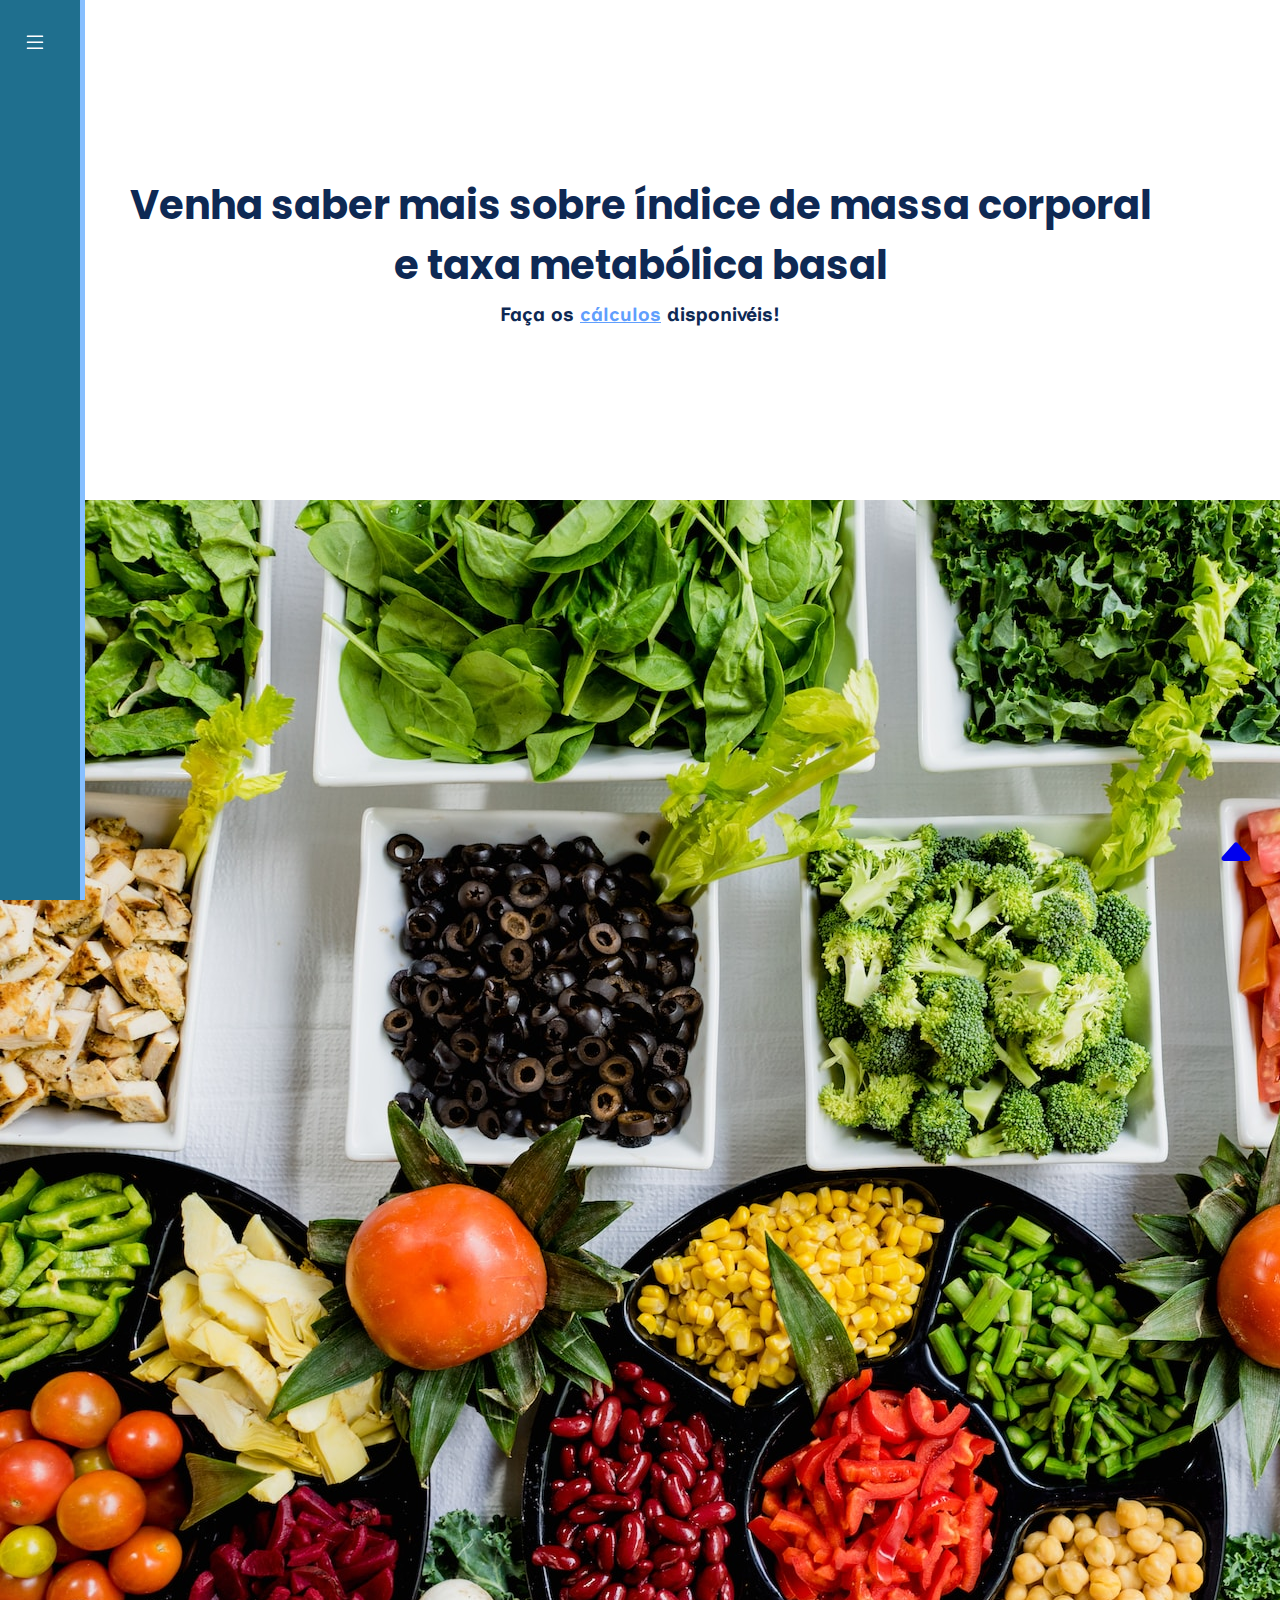
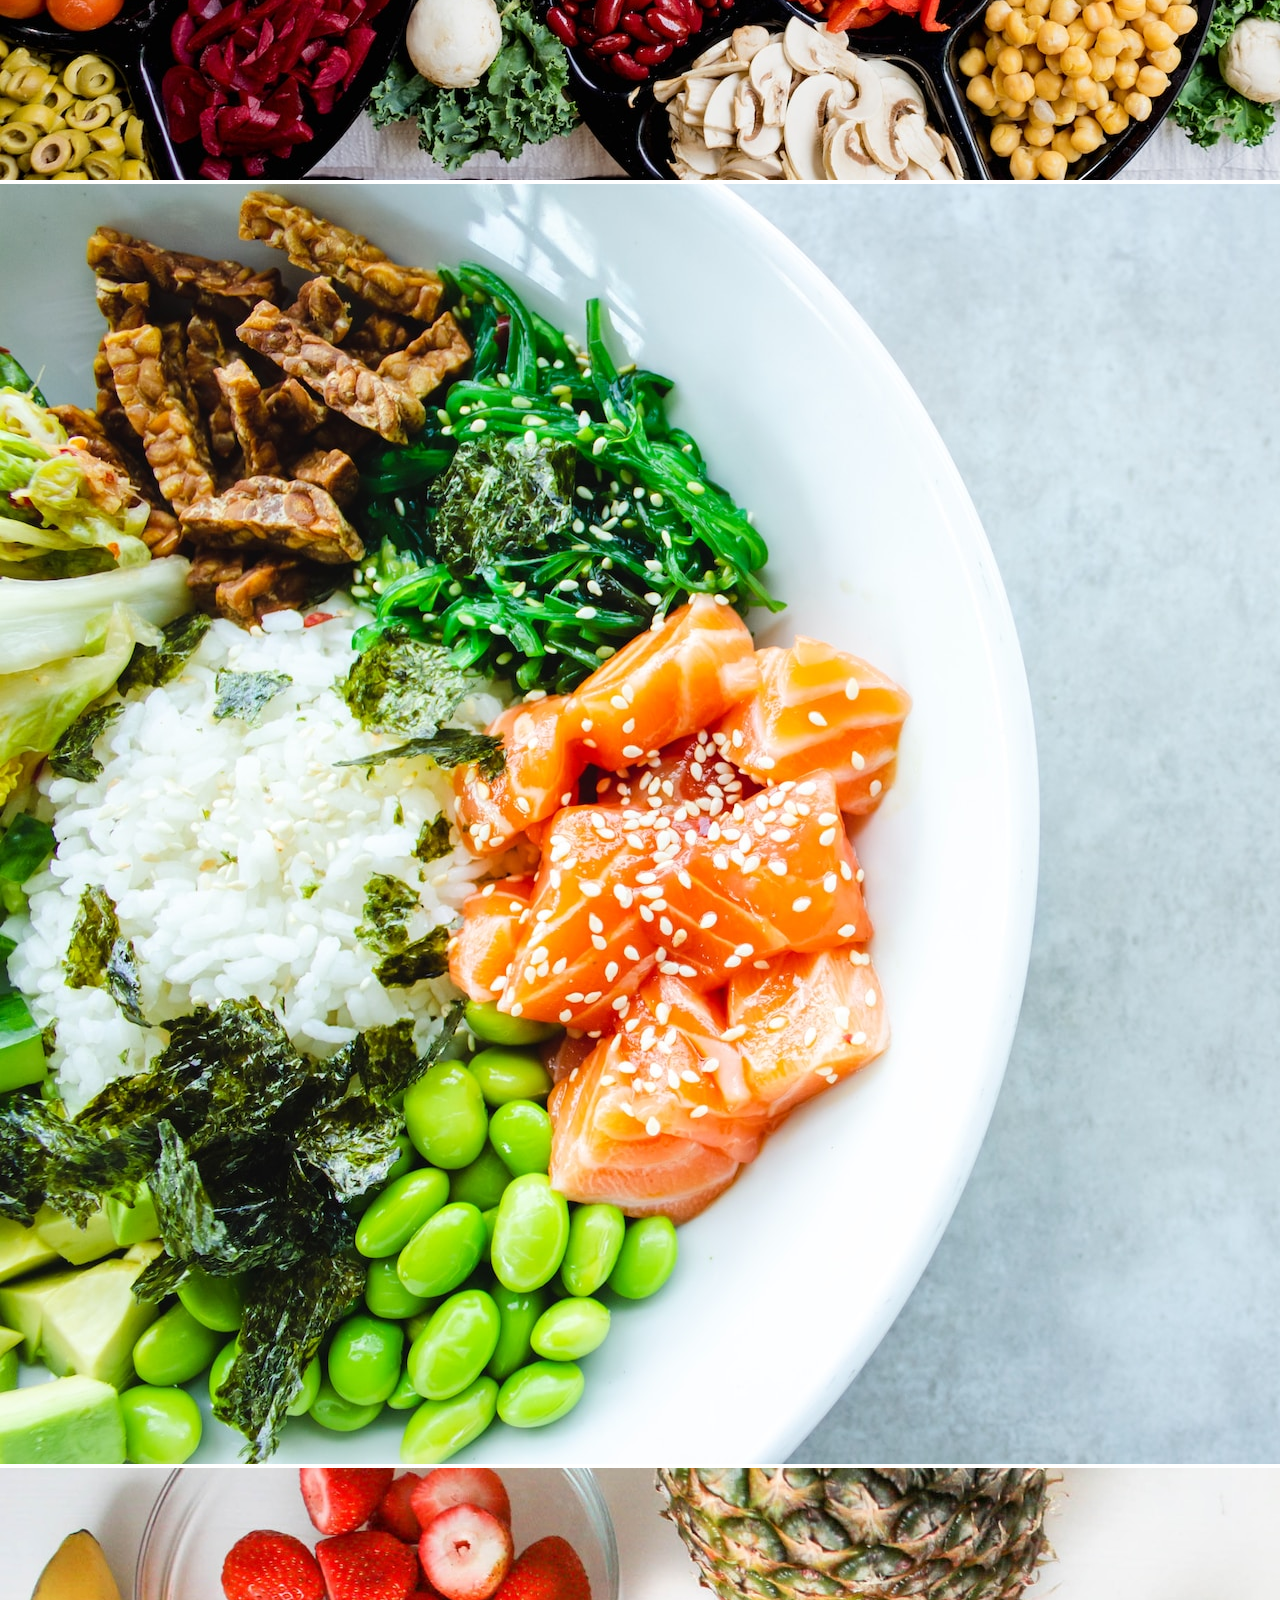
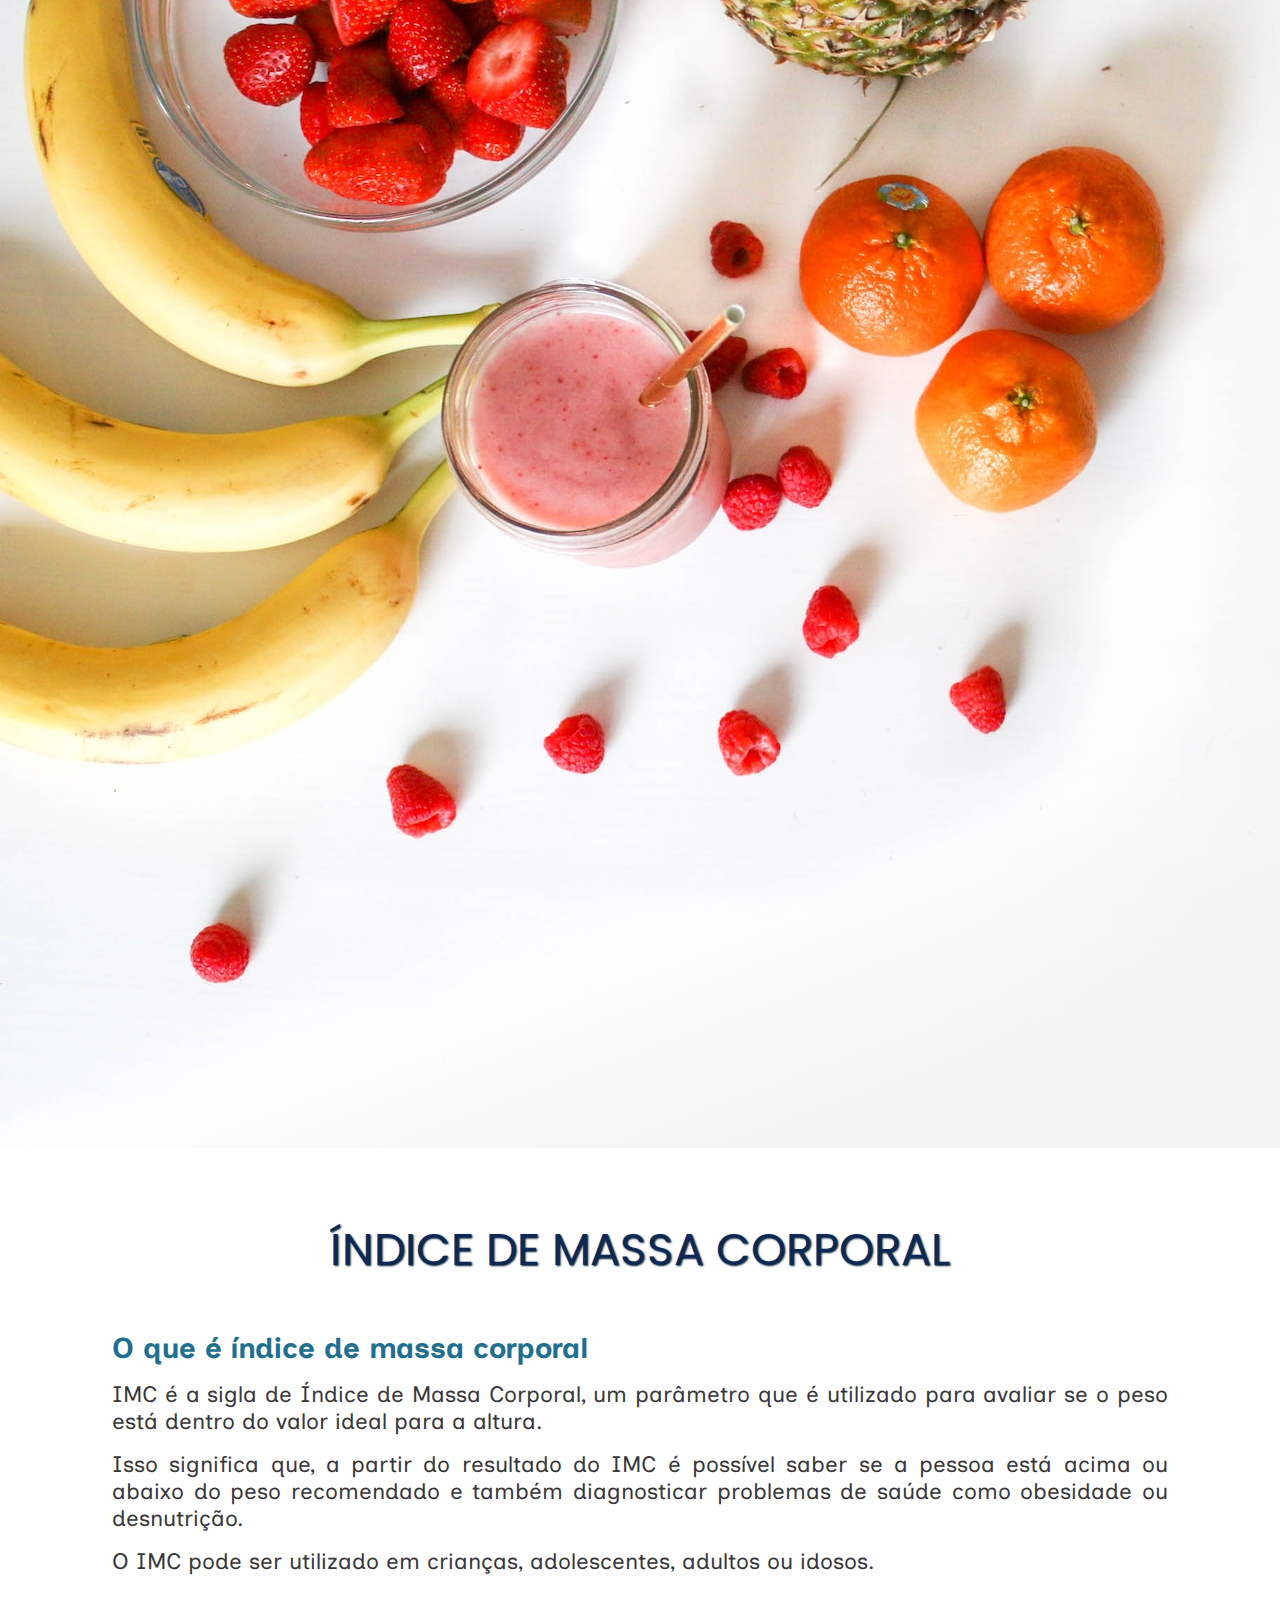
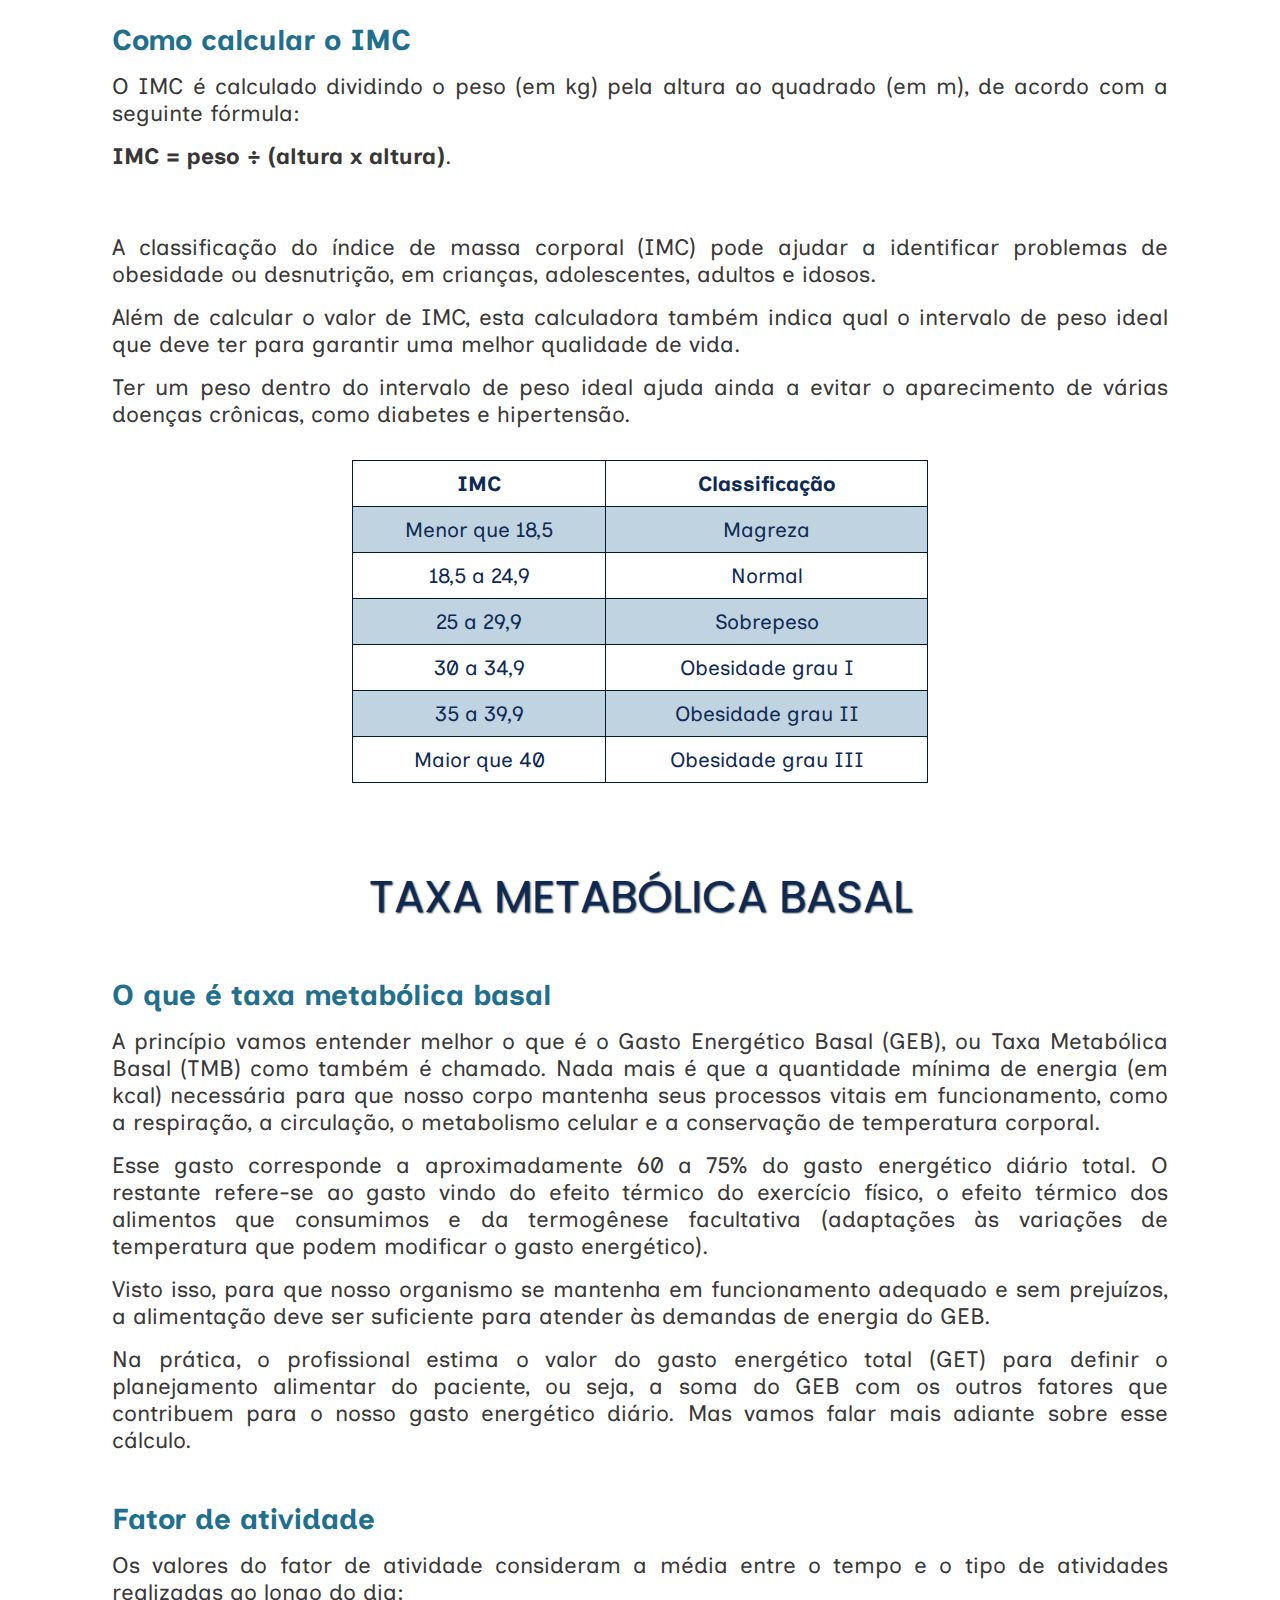
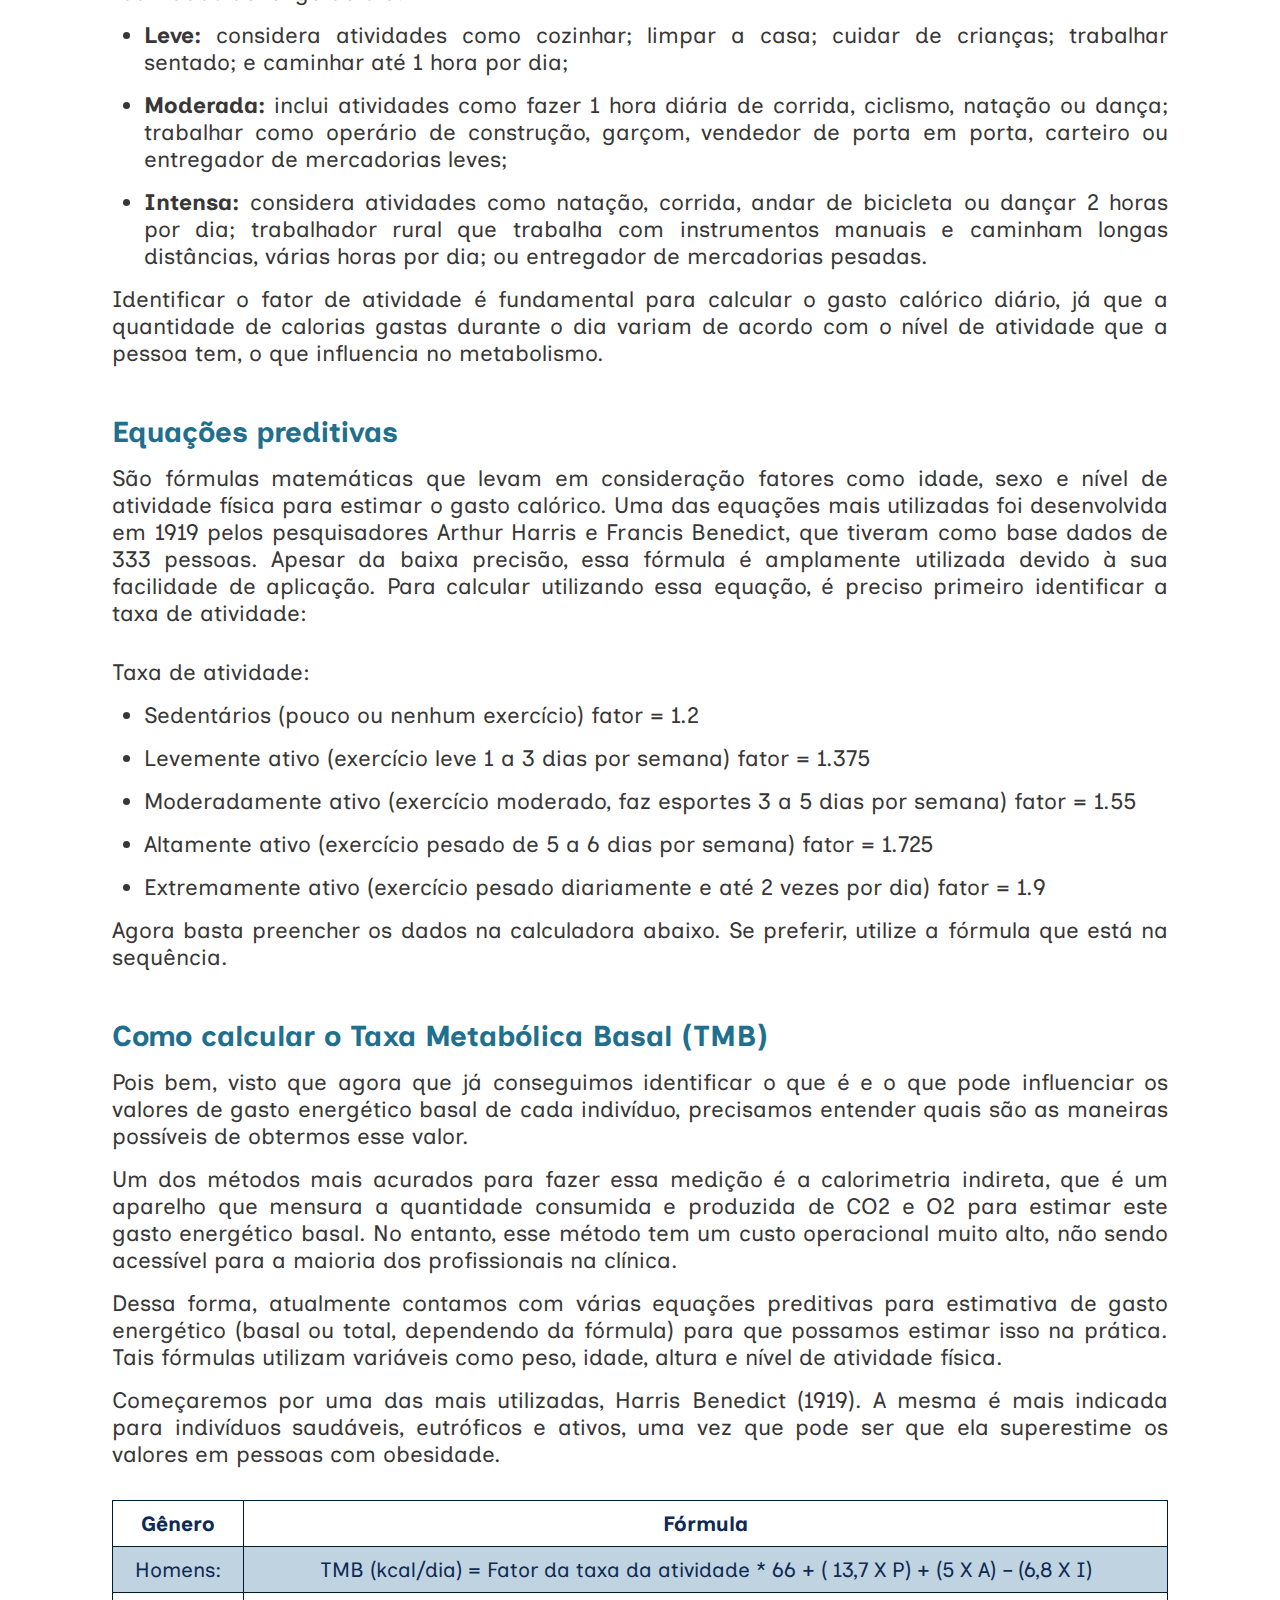
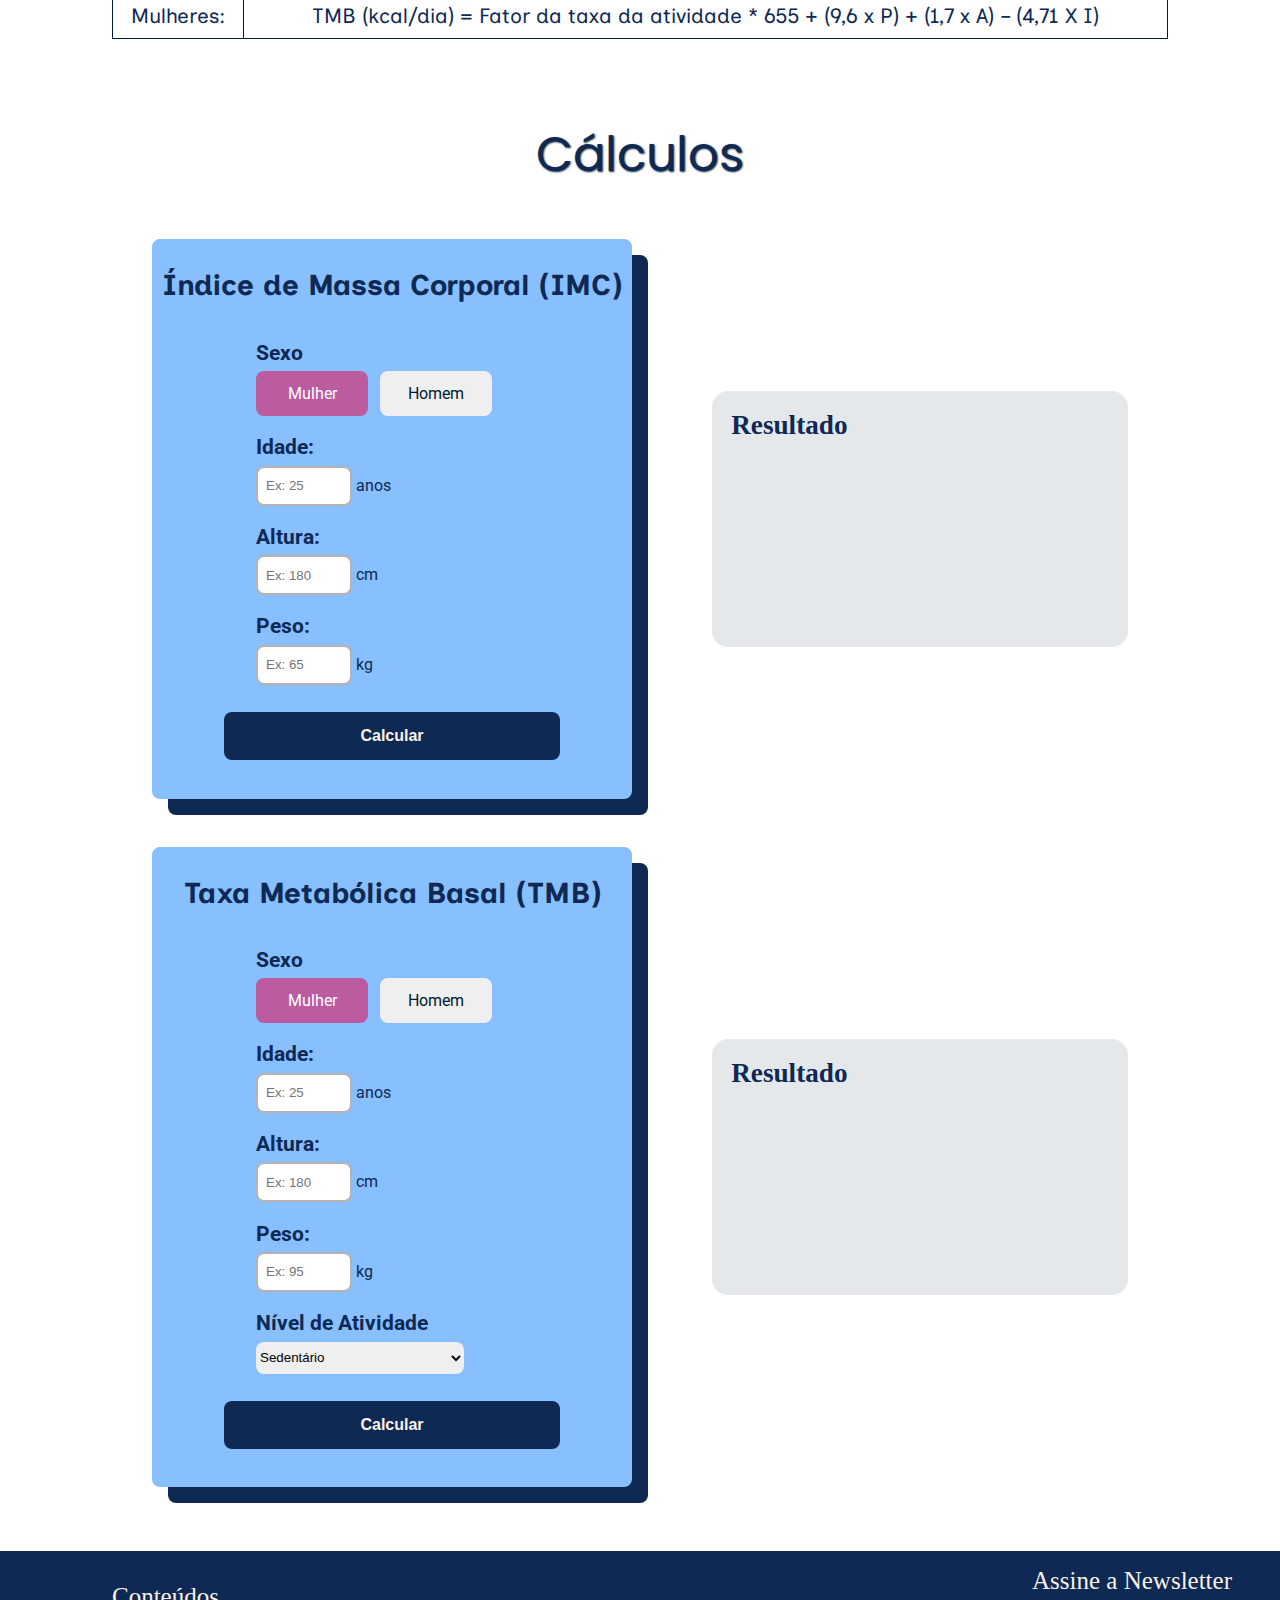
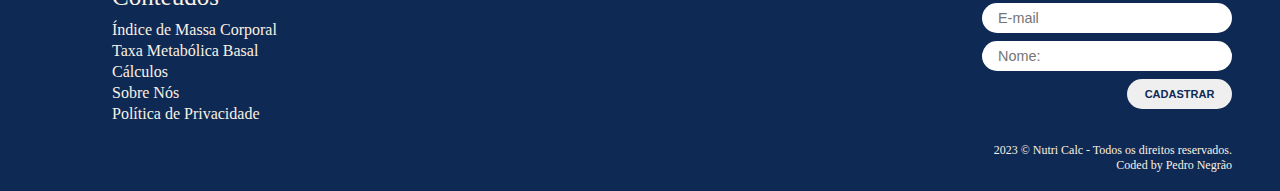
<file: index.html>
<!DOCTYPE html>
<html lang="pt-BR">
  <head>
    <meta charset="UTF-8" />
    <meta name="viewport" content="width=device-width, initial-scale=1.0" />
    <title>Nutri Calc</title>

    <!-- bootstrap -->
    <link
      rel="stylesheet"
      href="https://cdn.jsdelivr.net/npm/bootstrap-icons@1.11.1/font/bootstrap-icons.css"
    />

    <!-- css -->
    <link rel="stylesheet" href="./src/styles/headerEfooter.css" />
    <link rel="stylesheet" href="./src/styles/style.css" />
    <link rel="stylesheet" href="./src/styles/responsive.css" />

    <!--CSS bootstrap -->
    <link
      href="https://cdn.jsdelivr.net/npm/bootstrap@5.3.0/dist/css/bootstrap.min.css"
      rel="stylesheet"
      integrity="sha384-9ndCyUaIbzAi2FUVXJi0CjmCapSmO7SnpJef0486qhLnuZ2cdeRhO02iuK6FUUVM"
      crossorigin="anonymous"
    />

    <!-- javascript -->
    <script src="./src/js/index.js" defer></script>

    <link
      rel="icon"
      type="image/png"
      sizes="32x32"
      href="./src/img/icons/folhas32.png"
    />
  </head>
  <body>
    <header id="topo">
      <nav class="menu-lateral">
        <div class="btn-expandir">
          <i id="btn-expansao" class="bi bi-list"></i>
        </div>

        <div>
          <div class="item-menu selecionado">
            <a href="index.html">
              <span class="icon"><i class="bi bi-house"></i></span>
              <span class="txt-link">Home</span>
            </a>
          </div>

          <div class="item-menu">
            <a href="#link-imc">
              <span class="icon"><i class="bi bi-book"></i></span>
              <span class="txt-link">IMC</span>
            </a>
          </div>

          <div class="item-menu">
            <a href="#link-basal">
              <span class="icon"><i class="bi bi-book"></i></span>
              <span class="txt-link">TMB</span>
            </a>
          </div>

          <div class="item-menu" id="drop">
            <div>
              <span class="icon"><i class="bi bi-calculator"></i></span>
              <span class="txt-link"> Cálculos</span>
            </div>

            <div class="lista">
              <span><a class="txt-drop" href="#calc-imc">Cálculo IMC</a></span>
              <span
                ><a class="txt-drop" href="#calc-basal">Cálculo Basal</a></span
              >
            </div>
          </div>

          <div class="item-menu">
            <a href="src/html/sobre.html">
              <span class="icon"><i class="bi bi-window"></i></span>
              <span class="txt-link">Sobre</span>
            </a>
          </div>
        </div>

        <div class="div-redes-sociais">
          <a href="https://pt-br.facebook.com/" target="_blank">
            <span class="icon-redes"><i class="bi bi-facebook"></i></span>
          </a>

          <a href="https://www.instagram.com/" target="_blank">
            <span class="icon-redes"><i class="bi bi-instagram"></i></span>
          </a>

          <a href="https://twitter.com/" target="_blank">
            <span class="icon-redes"><i class="bi bi-twitter-x"></i></span>
          </a>
        </div>
      </nav>

      <div class="overlay-menu"></div>
    </header>

    <main class="main">
      <div class="content-main">
        <div class="content-main-top">
          <h1>
            Venha saber mais sobre índice de massa corporal e taxa metabólica
            basal
          </h1>
          <p>
            Faça os
            <a class="link-calculo" href="#link-calc">cálculos</a> disponivéis!
          </p>
        </div>

        <!-- CARROSSEL -->
        <div class="content-main-bottom">
          <div
            id="carouselExampleInterval"
            class="carousel slide"
            data-bs-ride="carousel"
          >
            <div class="carousel-inner">
              <div class="carousel-item active" data-bs-interval="3000">
                <img
                  src="src/img/img1920x1280.jpg"
                  class="d-block w-100"
                  alt="..."
                />
              </div>

              <div class="carousel-item" data-bs-interval="3000">
                <img
                  src="src/img/img1920x1280(2).jpg"
                  class="d-block w-100"
                  alt="..."
                />
              </div>

              <div class="carousel-item" data-bs-interval="3000">
                <img
                  src="src/img/img1920x1280(3).jpg"
                  class="d-block w-100"
                  alt="..."
                />
              </div>
            </div>

            <!-- <button
              class="carousel-control-prev"
              type="button"
              data-bs-target="#carouselExampleInterval"
              data-bs-slide="prev"
            >
              <span
                class="carousel-control-prev-icon"
                aria-hidden="true"
              ></span>
              <span class="visually-hidden">Previous</span>
            </button>

            <button
              class="carousel-control-next"
              type="button"
              data-bs-target="#carouselExampleInterval"
              data-bs-slide="next"
            >
              <span
                class="carousel-control-next-icon"
                aria-hidden="true"
              ></span>
              <span class="visually-hidden">Next</span>
            </button> -->
          </div>
        </div>

        <!-- <div class="img-main">
          <img src="./src/img/img1920x1280.jpg" alt="img-dieta" />
        </div> -->
      </div>
    </main>

    <section class="section point">
      <div class="section-content-top">
        <div id="link-imc" class="content-item">
          <h1>ÍNDICE DE MASSA CORPORAL</h1>

          <div class="content-text-imc">
            <h2>O que é índice de massa corporal</h2>
            <p class="m-0 p-0">
              IMC é a sigla de Índice de Massa Corporal, um parâmetro que é
              utilizado para avaliar se o peso está dentro do valor ideal para a
              altura.
            </p>
            <p class="m-0 p-0">
              Isso significa que, a partir do resultado do IMC é possível saber
              se a pessoa está acima ou abaixo do peso recomendado e também
              diagnosticar problemas de saúde como obesidade ou desnutrição.
            </p>
            <p class="m-0 p-0">
              O IMC pode ser utilizado em crianças, adolescentes, adultos ou
              idosos.
            </p>
          </div>

          <div class="content-text-imc">
            <h2>Como calcular o IMC</h2>
            <p class="m-0 p-0">
              O IMC é calculado dividindo o peso (em kg) pela altura ao quadrado
              (em m), de acordo com a seguinte fórmula:
            </p>
            <p class="m-0 p-0"><b>IMC = peso ÷ (altura x altura)</b>.</p>
          </div>

          <div class="content-text-imc" style="margin-top: 3rem">
            <p class="m-0 p-0">
              A classificação do índice de massa corporal (IMC) pode ajudar a
              identificar problemas de obesidade ou desnutrição, em crianças,
              adolescentes, adultos e idosos.
            </p>
            <p class="m-0 p-0">
              Além de calcular o valor de IMC, esta calculadora também indica
              qual o intervalo de peso ideal que deve ter para garantir uma
              melhor qualidade de vida.
            </p>
            <p class="m-0 p-0">
              Ter um peso dentro do intervalo de peso ideal ajuda ainda a evitar
              o aparecimento de várias doenças crônicas, como diabetes e
              hipertensão.
            </p>
          </div>

          <div class="div-tabela-imc">
            <table style="overflow-x: auto" class="tabela-imc">
              <thead>
                <tr>
                  <th>IMC</th>
                  <th>Classificação</th>
                </tr>
              </thead>
              <tbody>
                <tr>
                  <td>Menor que 18,5</td>
                  <td>Magreza</td>
                </tr>
                <tr>
                  <td>18,5 a 24,9</td>
                  <td>Normal</td>
                </tr>
                <tr>
                  <td>25 a 29,9</td>
                  <td>Sobrepeso</td>
                </tr>
                <tr>
                  <td>30 a 34,9</td>
                  <td>Obesidade grau I</td>
                </tr>
                <tr>
                  <td>35 a 39,9</td>
                  <td>Obesidade grau II</td>
                </tr>
                <tr>
                  <td>Maior que 40</td>
                  <td>Obesidade grau III</td>
                </tr>
              </tbody>
            </table>
          </div>
        </div>

        <div id="link-basal" class="content-item">
          <h1>TAXA METABÓLICA BASAL</h1>
          <div class="content-text-basal">
            <h2>O que é taxa metabólica basal</h2>
            <p class="m-0 p-0">
              A princípio vamos entender melhor o que é o Gasto Energético Basal
              (GEB), ou Taxa Metabólica Basal (TMB) como também é chamado. Nada
              mais é que a quantidade mínima de energia (em kcal) necessária
              para que nosso corpo mantenha seus processos vitais em
              funcionamento, como a respiração, a circulação, o metabolismo
              celular e a conservação de temperatura corporal.
            </p>
            <p class="m-0 p-0">
              Esse gasto corresponde a aproximadamente 60 a 75% do gasto
              energético diário total. O restante refere-se ao gasto vindo do
              efeito térmico do exercício físico, o efeito térmico dos alimentos
              que consumimos e da termogênese facultativa (adaptações às
              variações de temperatura que podem modificar o gasto energético).
            </p>
            <p class="m-0 p-0">
              Visto isso, para que nosso organismo se mantenha em funcionamento
              adequado e sem prejuízos, a alimentação deve ser suficiente para
              atender às demandas de energia do GEB.
            </p>
            <p class="m-0 p-0">
              Na prática, o profissional estima o valor do gasto energético
              total (GET) para definir o planejamento alimentar do paciente, ou
              seja, a soma do GEB com os outros fatores que contribuem para o
              nosso gasto energético diário. Mas vamos falar mais adiante sobre
              esse cálculo.
            </p>
          </div>

          <div class="content-text-basal">
            <h2>Fator de atividade</h2>
            <p class="m-0 p-0">
              Os valores do fator de atividade consideram a média entre o tempo
              e o tipo de atividades realizadas ao longo do dia:
            </p>

            <ul>
              <li>
                <b>Leve:</b> considera atividades como cozinhar; limpar a casa;
                cuidar de crianças; trabalhar sentado; e caminhar até 1 hora por
                dia;
              </li>
              <li>
                <b>Moderada:</b> inclui atividades como fazer 1 hora diária de
                corrida, ciclismo, natação ou dança; trabalhar como operário de
                construção, garçom, vendedor de porta em porta, carteiro ou
                entregador de mercadorias leves;
              </li>
              <li>
                <b>Intensa:</b> considera atividades como natação, corrida,
                andar de bicicleta ou dançar 2 horas por dia; trabalhador rural
                que trabalha com instrumentos manuais e caminham longas
                distâncias, várias horas por dia; ou entregador de mercadorias
                pesadas.
              </li>
            </ul>

            <p class="m-0 p-0">
              Identificar o fator de atividade é fundamental para calcular o
              gasto calórico diário, já que a quantidade de calorias gastas
              durante o dia variam de acordo com o nível de atividade que a
              pessoa tem, o que influencia no metabolismo.
            </p>
          </div>

          <div class="content-text-basal">
            <h2>Equações preditivas</h2>
            <p class="m-0 p-0">
              São fórmulas matemáticas que levam em consideração fatores como
              idade, sexo e nível de atividade física para estimar o gasto
              calórico. Uma das equações mais utilizadas foi desenvolvida em
              1919 pelos pesquisadores Arthur Harris e Francis Benedict, que
              tiveram como base dados de 333 pessoas. Apesar da baixa precisão,
              essa fórmula é amplamente utilizada devido à sua facilidade de
              aplicação. Para calcular utilizando essa equação, é preciso
              primeiro identificar a taxa de atividade:
            </p>

            <p style="margin-top: 1rem">Taxa de atividade:</p>
            <ul>
              <li>Sedentários (pouco ou nenhum exercício) fator = 1.2</li>
              <li>
                Levemente ativo (exercício leve 1 a 3 dias por semana) fator =
                1.375
              </li>
              <li>
                Moderadamente ativo (exercício moderado, faz esportes 3 a 5 dias
                por semana) fator = 1.55
              </li>
              <li>
                Altamente ativo (exercício pesado de 5 a 6 dias por semana)
                fator = 1.725
              </li>
              <li>
                Extremamente ativo (exercício pesado diariamente e até 2 vezes
                por dia) fator = 1.9
              </li>
            </ul>
            <p class="m-0 p-0">
              Agora basta preencher os dados na calculadora abaixo. Se preferir,
              utilize a fórmula que está na sequência.
            </p>
          </div>

          <div class="content-text-basal">
            <h2>Como calcular o Taxa Metabólica Basal (TMB)</h2>
            <p class="m-0 p-0">
              Pois bem, visto que agora que já conseguimos identificar o que é e
              o que pode influenciar os valores de gasto energético basal de
              cada indivíduo, precisamos entender quais são as maneiras
              possíveis de obtermos esse valor.
            </p>
            <p class="m-0 p-0">
              Um dos métodos mais acurados para fazer essa medição é a
              calorimetria indireta, que é um aparelho que mensura a quantidade
              consumida e produzida de CO2 e O2 para estimar este gasto
              energético basal. No entanto, esse método tem um custo operacional
              muito alto, não sendo acessível para a maioria dos profissionais
              na clínica.
            </p>
            <p class="m-0 p-0">
              Dessa forma, atualmente contamos com várias equações preditivas
              para estimativa de gasto energético (basal ou total, dependendo da
              fórmula) para que possamos estimar isso na prática. Tais fórmulas
              utilizam variáveis como peso, idade, altura e nível de atividade
              física.
            </p>
            <p class="m-0 p-0">
              Começaremos por uma das mais utilizadas, Harris Benedict (1919). A
              mesma é mais indicada para indivíduos saudáveis, eutróficos e
              ativos, uma vez que pode ser que ela superestime os valores em
              pessoas com obesidade.
            </p>

            <table style="overflow-x: auto" class="tabela-basal">
              <thead>
                <tr>
                  <th>Gênero</th>
                  <th>Fórmula</th>
                </tr>
              </thead>
              <tbody>
                <tr>
                  <td>Homens:</td>
                  <td>
                    TMB (kcal/dia) = Fator da taxa da atividade * 66 + ( 13,7 X
                    P) + (5 X A) – (6,8 X I)
                  </td>
                </tr>
                <tr>
                  <td>Mulheres:</td>
                  <td>
                    TMB (kcal/dia) = Fator da taxa da atividade * 655 + (9,6 x
                    P) + (1,7 x A) – (4,71 X I)
                  </td>
                </tr>
              </tbody>
            </table>
          </div>
        </div>

        <!-- <div class="content-item">
          <h1>Cálculo nutricional para perda de peso</h1>
          <p>
            Lorem ipsum dolor sit amet consectetur adipisicing elit. Error at
            iste architecto quae expedita ab perspiciatis rem accusamus
            reprehenderit, itaque beatae odit deserunt quod repudiandae unde
            consectetur dignissimos dolorem ipsam suscipit, ipsum, mollitia a.
            Optio nihil nam nostrum dolore ex.
          </p>
        </div> -->
      </div>

      <div id="link-calc"></div>
      <div class="section-content-bottom">
        <h1>Cálculos</h1>

        <div class="content-imc">
          <div id="calc-imc" class="imc">
            <h1>Índice de Massa Corporal (IMC)</h1>

            <form class="form-imc m-0 p-0" action="">
              <div class="div-sexo-imc">
                <p class="m-0 p-0">Sexo</p>
                <input
                  id="mulher"
                  type="button"
                  value="Mulher"
                  class="btn-sexo-imc selecionadoM"
                />
                <input
                  id="homem"
                  type="button"
                  value="Homem"
                  class="btn-sexo-imc"
                />
              </div>

              <div class="div-info-imc">
                <p>Idade:</p>
                <input
                  id="idade-imc"
                  class="input-info-imc"
                  type="text"
                  placeholder="Ex: 25"
                  required
                  oninput="this.value = this.value.replace(/[^0-9.]/g, '').replace(/(\..*?)\..*/g, '$1');"
                /><span> anos</span>
              </div>

              <div class="div-info-imc">
                <p>Altura:</p>
                <input
                  id="altura-imc"
                  class="input-info-imc"
                  type="text"
                  placeholder="Ex: 180"
                  required
                  oninput="this.value = this.value.replace(/[^0-9.]/g, '').replace(/(\..*?)\..*/g, '$1');"
                /><span> cm</span>
              </div>

              <div class="div-info-imc">
                <p>Peso:</p>
                <input
                  id="peso-imc"
                  class="input-info-imc"
                  type="text"
                  placeholder="Ex: 65"
                  required
                  oninput="this.value = this.value.replace(/[^0-9.]/g, '').replace(/(\..*?)\..*/g, '$1');"
                /><span> kg</span>
              </div>

              <div class="div-btn-calc-imc">
                <button type="submit" class="btn-calc-imc">Calcular</button>
              </div>
            </form>
          </div>

          <div class="div-result-imc-inicio">
            <h1>Resultado</h1>
            <div class="div-result-imc">
              <p>Seu IMC é de: <span class="result-imc"></span></p>
              <p>Classificação: <span class="classificacao"></span></p>
            </div>
          </div>
        </div>

        <div class="content-basal">
          <div id="calc-basal" class="basal">
            <h1>Taxa Metabólica Basal (TMB)</h1>

            <form class="form-basal m-0 p-0" action="">
              <div class="div-sexo-basal">
                <p class="m-0 p-0">Sexo</p>
                <input
                  id="mulher"
                  type="button"
                  value="Mulher"
                  class="btn-sexo-basal selecionadoM"
                />
                <input
                  id="homem"
                  type="button"
                  value="Homem"
                  class="btn-sexo-basal"
                />
              </div>

              <div class="div-info-basal">
                <p>Idade:</p>
                <input
                  id="idade-basal"
                  class="input-info-basal"
                  type="text"
                  placeholder="Ex: 25"
                  required
                  oninput="this.value = this.value.replace(/[^0-9.]/g, '').replace(/(\..*?)\..*/g, '$1');"
                /><span> anos</span>
              </div>

              <div class="div-info-basal">
                <p>Altura:</p>
                <input
                  id="altura-basal"
                  class="input-info-basal"
                  type="text"
                  placeholder="Ex: 180"
                  required
                  oninput="this.value = this.value.replace(/[^0-9.]/g, '').replace(/(\..*?)\..*/g, '$1');"
                /><span> cm</span>
              </div>

              <div class="div-info-basal">
                <p>Peso:</p>
                <input
                  id="peso-basal"
                  class="input-info-basal"
                  type="text"
                  placeholder="Ex: 95"
                  required
                  oninput="this.value = this.value.replace(/[^0-9.]/g, '').replace(/(\..*?)\..*/g, '$1');"
                /><span> kg</span>
              </div>

              <div class="div-info-basal">
                <p>Nível de Atividade</p>
                <select id="atividade-basal" name="select">
                  <option value="sedentario">Sedentário</option>
                  <option value="levemente">Levemente Ativo</option>
                  <option value="moderadamente">Moderadamente Ativo</option>
                  <option value="altamente">Altamente Ativo</option>
                  <option value="extramamente">Extremamente Ativo</option>
                </select>
              </div>

              <div class="div-btn-calc-basal">
                <button class="btn-calc-basal">Calcular</button>
              </div>
            </form>
          </div>

          <div class="div-result-basal-inicio">
            <h1>Resultado</h1>
            <div class="div-result-basal">
              <p>Taxa Metabólica Basal: <span class="result-basal"></span></p>
              <p>
                TMB baseada no nível de atividade:
                <span class="result-atividade"></span>
              </p>
            </div>
          </div>
        </div>
      </div>
    </section>

    <div class="back-top">
      <a href="#topo"><i class="bi bi-caret-up-fill"></i></a>
    </div>

    <footer class="footer no-point">
      <div class="footer-content-left">
        <div class="footer-content-left-content">
          <h5>Conteúdos</h5>
          <a href="#link-imc"
            ><p class="m-0 p-0">Índice de Massa Corporal</p></a
          >
          <a href="#link-basal"><p class="m-0 p-0">Taxa Metabólica Basal</p></a>
          <a href="#link-calc"><p class="m-0 p-0">Cálculos</p></a>
          <a href="src/html/sobre.html"><p class="m-0 p-0">Sobre Nós</p></a>
          <a href="index.html"
            ><p class="m-0 p-0">Política de Privacidade</p></a
          >
        </div>
      </div>

      <div class="footer-content-right">
        <div class="footer-content-right-content">
          <p class="m-0 p-0">Assine a Newsletter</p>
          <input type="text" placeholder="E-mail" id="email" />
          <input type="text" placeholder="Nome:" id="name" />
          <button class="addNewletter">Cadastrar</button>
        </div>
        <div class="footer-content-right-content2">
          <p class="m-0 p-0">
            2023 © Nutri Calc - Todos os direitos reservados.
          </p>
          <p class="attribution m-0 p-0">
            Coded by <a href="https://github.com/pedronegraoo">Pedro Negrão</a>
          </p>
        </div>
      </div>
    </footer>
  </body>

  <!--Script bootstrap-->
  <script
    src="https://cdn.jsdelivr.net/npm/bootstrap@5.3.0/dist/js/bootstrap.bundle.min.js"
    integrity="sha384-geWF76RCwLtnZ8qwWowPQNguL3RmwHVBC9FhGdlKrxdiJJigb/j/68SIy3Te4Bkz"
    crossorigin="anonymous"
  ></script>
</html>
</file>
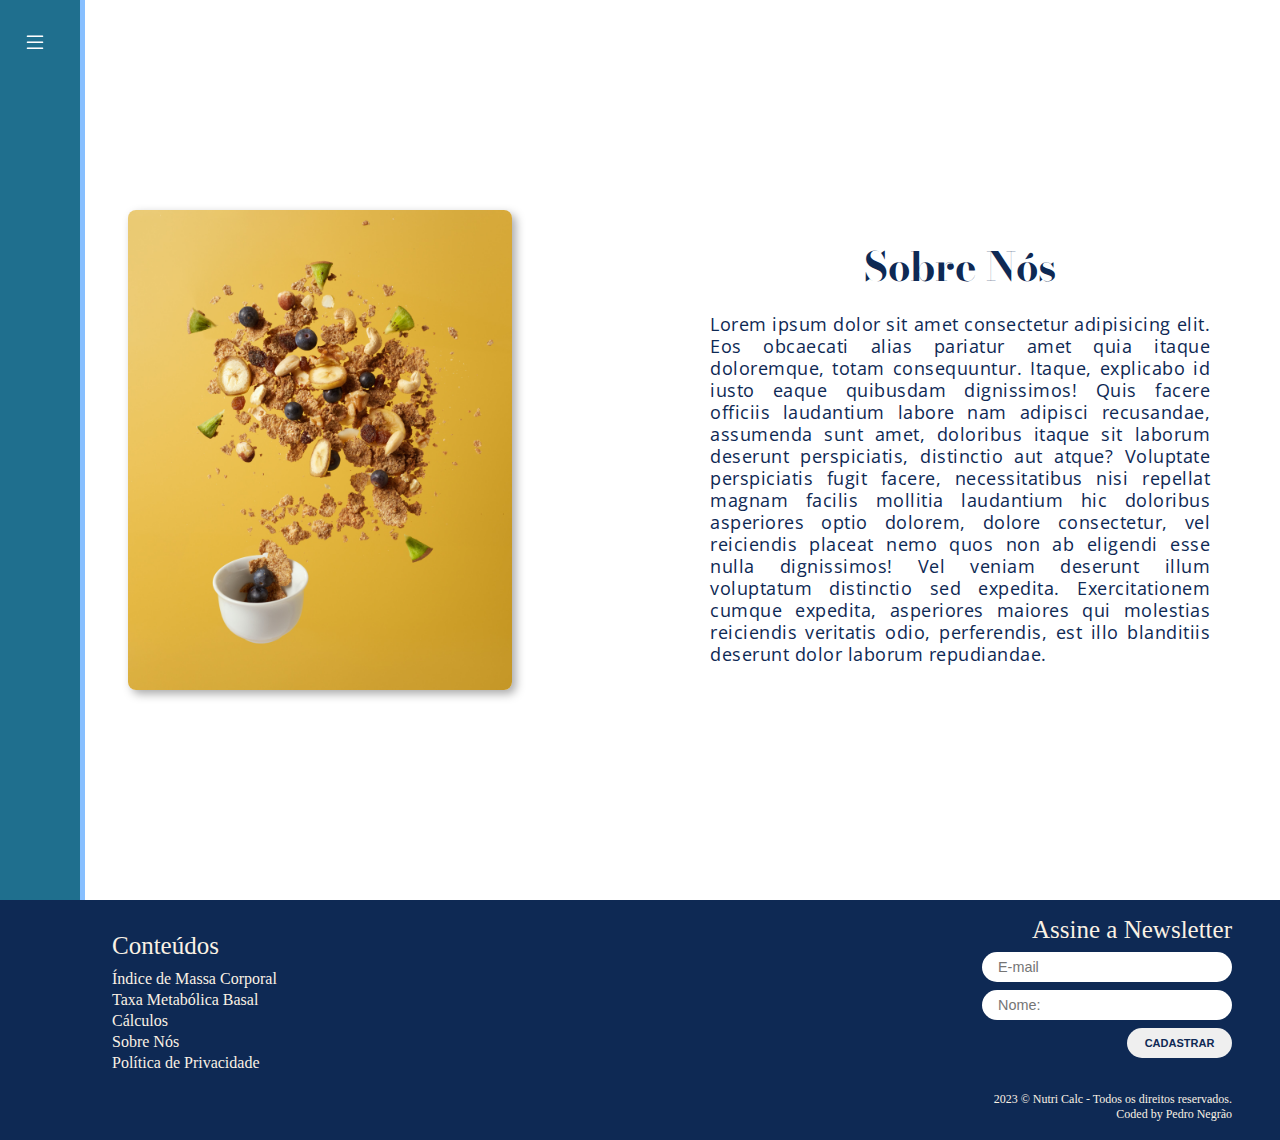
<file: src/html/sobre.html>
<!DOCTYPE html>
<html lang="pt-BR">
  <head>
    <meta charset="UTF-8" />
    <meta name="viewport" content="width=device-width, initial-scale=1.0" />
    <title>Nutri Calc</title>

    <!-- bootstrap -->
    <link
      rel="stylesheet"
      href="https://cdn.jsdelivr.net/npm/bootstrap-icons@1.11.1/font/bootstrap-icons.css"
    />

    <!--CSS bootstrap -->
    <link
      href="https://cdn.jsdelivr.net/npm/bootstrap@5.3.0/dist/css/bootstrap.min.css"
      rel="stylesheet"
      integrity="sha384-9ndCyUaIbzAi2FUVXJi0CjmCapSmO7SnpJef0486qhLnuZ2cdeRhO02iuK6FUUVM"
      crossorigin="anonymous"
    />

    <!-- css -->
    <link rel="stylesheet" href="../styles/headerEfooter.css" />
    <link rel="stylesheet" href="../styles/sobre.css" />
    <link rel="stylesheet" href="../styles/responsive.css" />

    <!-- js -->
    <script src="../js/menuLateral.js" defer></script>

    <link
      rel="icon"
      type="image/png"
      sizes="32x32"
      href="../img/icons/folhas32.png"
    />
  </head>
  <body>
    <header id="topo">
      <nav class="menu-lateral">
        <div class="btn-expandir">
          <i id="btn-expansao" class="bi bi-list"></i>
        </div>

        <div>
          <div class="item-menu selecionado">
            <a href="../../index.html">
              <span class="icon"><i class="bi bi-house"></i></span>
              <span class="txt-link">Home</span>
            </a>
          </div>

          <div class="item-menu">
            <a href="../../index.html">
              <span class="icon"><i class="bi bi-book"></i></span>
              <span class="txt-link">IMC</span>
            </a>
          </div>

          <div class="item-menu">
            <a href="../../index.html">
              <span class="icon"><i class="bi bi-book"></i></span>
              <span class="txt-link">TMB</span>
            </a>
          </div>

          <div class="item-menu" id="drop">
            <div>
              <span class="icon"><i class="bi bi-calculator"></i></span>
              <span class="txt-link"> Cálculos</span>
            </div>

            <div class="lista">
              <span
                ><a class="txt-drop" href="../../index.html"
                  >Cálculo IMC</a
                ></span
              >
              <span
                ><a class="txt-drop" href="../../index.html"
                  >Cálculo Basal</a
                ></span
              >
            </div>
          </div>

          <div class="item-menu">
            <a href="sobre.html">
              <span class="icon"><i class="bi bi-window"></i></span>
              <span class="txt-link">Sobre</span>
            </a>
          </div>
        </div>

        <div class="div-redes-sociais">
          <a href="https://pt-br.facebook.com/" target="_blank">
            <span class="icon-redes"><i class="bi bi-facebook"></i></span>
          </a>

          <a href="https://www.instagram.com/" target="_blank">
            <span class="icon-redes"><i class="bi bi-instagram"></i></span>
          </a>

          <a href="https://twitter.com/" target="_blank">
            <span class="icon-redes"><i class="bi bi-twitter-x"></i></span>
          </a>
        </div>
      </nav>

      <div class="overlay-menu"></div>
    </header>

    <section class="section">
      <div class="all-content">
        <div class="content-left-sobre">
          <img class="img-principal" src="../img/img1920x2400.jpg" alt="" />
          <img class="drop768" src="../img/img1920x1280(4).jpg" alt="" />
        </div>

        <div class="content-right-sobre">
          <h1 class="title-sobre">Sobre Nós</h1>

          <div class="div-text-sobre">
            <p class="text-sobre">
              Lorem ipsum dolor sit amet consectetur adipisicing elit. Eos
              obcaecati alias pariatur amet quia itaque doloremque, totam
              consequuntur. Itaque, explicabo id iusto eaque quibusdam
              dignissimos! Quis facere officiis laudantium labore nam adipisci
              recusandae, assumenda sunt amet, doloribus itaque sit laborum
              deserunt perspiciatis, distinctio aut atque? Voluptate
              perspiciatis fugit facere, necessitatibus nisi repellat magnam
              facilis mollitia laudantium hic doloribus asperiores optio
              dolorem, dolore consectetur, vel reiciendis placeat nemo quos non
              ab eligendi esse nulla dignissimos! Vel veniam deserunt illum
              voluptatum distinctio sed expedita. Exercitationem cumque
              expedita, asperiores maiores qui molestias reiciendis veritatis
              odio, perferendis, est illo blanditiis deserunt dolor laborum
              repudiandae.
            </p>
          </div>
        </div>
      </div>
    </section>

    <footer class="footer">
      <div class="footer-content-left">
        <div class="footer-content-left-content">
          <h5>Conteúdos</h5>
          <a href="../../index.html"
            ><p class="m-0 p-0">Índice de Massa Corporal</p></a
          >
          <a href="../../index.html"
            ><p class="m-0 p-0">Taxa Metabólica Basal</p></a
          >
          <a href="../../index.html"><p class="m-0 p-0">Cálculos</p></a>
          <a href="sobre.html"><p class="m-0 p-0">Sobre Nós</p></a>
          <a href="../../index.html"
            ><p class="m-0 p-0">Política de Privacidade</p></a
          >
        </div>
      </div>
      <div class="footer-content-right">
        <div class="footer-content-right-content">
          <p class="m-0 p-0">Assine a Newsletter</p>
          <input type="text" placeholder="E-mail" id="email" />
          <input type="text" placeholder="Nome:" id="name" />
          <button class="addNewletter">Cadastrar</button>
        </div>
        <div class="footer-content-right-content2">
          <p class="m-0 p-0">
            2023 © Nutri Calc - Todos os direitos reservados.
          </p>
          <p class="attribution m-0 p-0">
            Coded by <a href="#">Pedro Negrão</a>
          </p>
        </div>
      </div>
    </footer>
  </body>
</html>
</file>
<file: src/styles/headerEfooter.css>
@import url("https://fonts.googleapis.com/css2?family=Alice&family=Bodoni+Moda:opsz@6..96&family=Caprasimo&family=Inclusive+Sans&family=Lobster&family=Lobster+Two&family=Open+Sans:wght@300;500;700&family=Outfit:wght@300;400;600&family=Poppins:wght@100;400&family=Roboto+Slab:wght@100&family=Roboto:wght@100;400&display=swap");

:root {
  --color-clear: #93b1a6;
  --color-blue-light: #2e8a99;
  --color-blue-medium: #1f6e8c;
  --color-blue-dark: #0e2954;
  --color-blue-ultra-dark: #001c30;
  --color-white: #faf1e4;
  --color-blue-light-atual: #3f8efc;
}

* {
  margin: 0;
  padding: 0;
  box-sizing: border-box;
  text-decoration: none;
  outline: none;
}

/* body {
  background-color: var(--color-white);
} */

/* MENU LATERAL */

.menu-lateral {
  width: 80px;
  height: 100%;
  background-color: var(--color-blue-medium);
  box-shadow: 5px 0 0 #87bfff;
  /* box-shadow: 5px 0 0 #0d6dfda8; */
  padding: 30px 0 0 1%;

  display: flex;
  flex-direction: column;
  /* justify-content: space-around; */

  position: fixed;
  z-index: 10;
  overflow: hidden;
  transition: all 0.5s ease-in-out;
}

.menu-lateral.expandir {
  width: 300px;
}

.btn-expandir {
  width: 100%;
  padding-left: 10px;
}

.btn-expandir > i {
  color: #ffffff;
  font-size: 24px;
  cursor: pointer;
}

.item-menu {
  list-style-type: none;
  transition: all 0.2s;
  margin-top: 0.5rem;

  /* opacity: 0; */
  visibility: hidden;
}

.item-menu:hover {
  background: #87bfff;
  /* background: #0d6dfda8; */
}

.exibir-item-menu {
  /* opacity: 1; */
  visibility: visible;
}

.item-menu a,
.item-menu div {
  color: #ffffff;
  display: flex;
  align-items: center;
  padding: 20px 0;
  text-decoration: none;
}

.txt-link {
  font-family: "Roboto";
  font-size: 20px;
  margin-left: 70px;
  transition: all 0.5s ease-in-out;
  opacity: 0;
}

.menu-lateral.expandir .txt-link {
  margin-left: 40px;
  opacity: 1;
}

.icon > i {
  font-size: 30px;
  margin-left: 10px;
}

.selecionado {
  background: #87bfff;
  /* background: #0d6dfda8; */
}

.div-redes-sociais {
  height: 3rem;
  display: flex;
  align-items: center;
  justify-content: center;
  gap: 1.5rem;
  visibility: hidden;
}

.div-redes-sociais.mostrar {
  visibility: visible;
}

.icon-redes i {
  color: #ffffff;
  font-size: 1.5rem;
}

.icon-redes i:hover {
  color: var(--color-blue-dark);
}

.overlay-menu {
  width: 100%;
  height: 100%;
  background-color: #000000a1;

  position: fixed;
  top: 0;
  right: 0;
  z-index: 9;

  display: none;
}

.active-overlay {
  display: block;
}

/* DROPDOWN */

#drop {
  position: relative;
  cursor: pointer;
}

.lista {
  /* display: none; */
  /* top: 4.5rem; */
  /* background-color: #ffff; */
  position: absolute;
  top: 4rem;
  left: 0;
  list-style: none;
  display: flex;
  flex-direction: column;
}

#drop.exibir .lista span {
  display: block;
}

.lista span {
  display: none;
  /* display: block; */
  width: 18rem;
  height: 4rem;
  padding: 3px 7px;
  border: 1px solid #c0c0c0;
  background-color: #ffffff;
}

.lista span > a {
  font-family: "Roboto";
  font-size: 1rem;
  font-weight: bold;
  color: var(--color-blue-ultra-dark);
  /* color: #001c30; */
}

.txt-drop:hover {
  opacity: 0.7;
}

/* footer */

.footer {
  height: 240px;
  display: flex;
  background-color: var(--color-blue-dark);
  color: var(--color-white);
}

/* LEFT */

.footer-content-left {
  width: 50%;
}

.footer-content-left-content {
  width: 250px;
  height: 100%;
  display: flex;
  flex-direction: column;
  align-items: start;
  gap: 0.2rem;
  padding: 2rem 0 0 3rem;
  margin-left: 4rem;
}

.footer-content-left-content a {
  text-decoration: none;
}

.footer-content-left h5 {
  color: var(--color-white);
  font-family: "Sans Serif";
  font-size: 25px;
  font-weight: 100;
  margin-bottom: 0.4rem;
}

.footer-content-left a > p {
  color: var(--color-white);
  font-family: "Sans Serif";
  font-size: 1rem;
}

.footer-content-left-content a > p:hover {
  opacity: 0.8;
  border-bottom: 1px solid var(--color-blue-medium);
}

/* RIGHT */

.footer-content-right {
  width: 50%;
}

.footer-content-right-content {
  height: 80%;
  display: flex;
  flex-direction: column;
  align-items: end;
  gap: 0.5rem;
  padding-right: 3rem;
  padding-top: 1rem;
}

.footer-content-right-content p {
  color: var(--color-white);
  font-family: "Sans Serif";
  font-size: 25px;
}

#email,
#name {
  font-size: 0.9rem;
  border: none;
  border-radius: 50px;
  width: 250px;
  height: 30px;
  padding-left: 1rem;
}

#email:focus,
#name:focus {
  border: 2px solid var(--color-blue-light);
}

.addNewletter {
  color: var(--color-blue-dark);
  font-size: 11px;
  font-weight: bold;
  width: 105px;
  height: 30px;
  border: none;
  border-radius: 50px;
  text-transform: uppercase;
  cursor: pointer;
  transition: all 0.2s ease-in-out;
}

.addNewletter:hover {
  background-color: var(--color-blue-medium);
  color: var(--color-white);
}

.addNewletter:active {
  opacity: 0.8;
}

.footer-content-right-content2 {
  font-family: "Sans Serif";
  height: 20%;
  font-size: 12px;
  display: flex;
  flex-direction: column;
  align-items: end;
  padding-right: 3rem;
}

.attribution a {
  color: var(--color-white);
  text-decoration: none;
}

.back-top {
  display: none;
  justify-content: end;
  padding: 1.5rem;

  position: fixed;
  bottom: 0;
  right: 0;
}

.back-top a i {
  font-size: 2.5rem;
  transition: all 0.2s;
}

.back-top a i:hover {
  /* border: 2px solid var(--color-blue-light); */
  opacity: 0.8;
}

.showBackTop {
  display: flex;
}
</file>
<file: src/styles/style.css>
@import url("https://fonts.googleapis.com/css2?family=Alice&family=Bodoni+Moda:opsz@6..96&family=Caprasimo&family=Inclusive+Sans&family=Lobster&family=Lobster+Two&family=Open+Sans:wght@300;500;700&family=Outfit:wght@300;400;600&family=Poppins:wght@100;400&family=Roboto+Slab:wght@100&family=Roboto:wght@100;400&display=swap");

:root {
  --color-clear: #93b1a6;
  --color-blue-light: #2e8a99;
  --color-blue-medium: #1f6f8e;
  --color-blue-dark: #0e2954;
  --color-blue-ultra-dark: #001c30;
  --color-white: #faf1e4;
  --color-blue-calculadoras: #3f8efc;
  --color-selecionadoMulher: #ca4085c7;
  --color-brown: #383636;
}

.main {
  height: 100%;
  /* display: flex; */
}

.content-main {
  width: 100%;
  margin-bottom: 3rem;
}

.content-main-top {
  width: 100%;
  height: 500px;
  display: flex;
  flex-direction: column;
  justify-content: center;
  align-items: center;
  gap: 0.5rem;
}

.content-main-top h1 {
  width: 65rem;
  font-size: 2.5rem;
  font-family: "Poppins";
  font-weight: bold;
  text-align: center;
  color: var(--color-blue-dark);
}

.content-main-top p {
  font-size: 1.2rem;
  font-family: "Inclusive Sans";
  font-weight: bold;
  text-align: center;
  color: var(--color-blue-dark);
}

/* .img-main {
  width: 100%;
  display: flex;
  justify-content: center;
  align-items: center;
}

.img-main img {
  width: 68rem;
} */

.content-main-bottom {
  display: flex;
  justify-content: center;
}

.carousel {
  width: 100%;
}

.link-calculo {
  text-decoration: underline;
  /* color: #87bfff; */
  color: #0d6dfda8;
}

/* SECTION */

.section {
  height: 100%;
  display: flex;
  flex-direction: column;
  align-items: center;
  justify-content: center;
}

.section-content-top {
  width: 68rem;
  display: flex;
  flex-direction: column;
  gap: 3rem;
}

.content-item {
  display: flex;
  flex-direction: column;
  padding: 1rem;
  gap: 1rem;
}

.content-item h1 {
  font-size: 2.8rem;
  font-family: "Poppins";
  font-weight: 400;
  color: var(--color-blue-dark);
  text-align: center;
  text-shadow: 1px 1px 2px var(--color-blue-ultra-dark);
}

.content-item h2 {
  font-size: 1.8rem;
  font-family: "Inclusive Sans";
  font-weight: bold;
  color: var(--color-blue-medium);
}

.content-text-basal p,
.content-text-imc p {
  color: #383636;
  font-size: 1.4rem;
  font-family: "Inclusive Sans";
}

.div-tabela-imc {
  display: flex;
  justify-content: center;
}

.tabela-imc {
  width: 36rem;
}

.tabela-basal {
  width: 100%;
}

.tabela-imc,
.tabela-basal,
th,
td {
  border-collapse: collapse;
  padding: 10px;
  text-align: center;
  /* background-color: #c4e1e681; */
  border: 1px solid var(--color-blue-ultra-dark);
  color: var(--color-blue-dark);
  font-size: 1.3rem;
  font-family: "Inclusive Sans";
  margin-top: 1rem;
}

tbody tr:nth-child(odd) {
  background-color: #bfd4e0;
  /* background-color: #74bee9c5; */
}

.content-text-imc,
.content-text-basal {
  text-align: justify;
}

.content-text-basal,
.content-text-basal ul,
.content-text-imc {
  display: flex;
  flex-direction: column;
  gap: 1rem;
}

.content-text-basal ul {
  color: #383636;
  font-size: 1.4rem;
  font-family: "Inclusive Sans";
  margin-left: 2rem;
}

.content-text-basal h2,
.content-text-imc h2 {
  margin-top: 2rem;
}

/* SECTION BOTTOM */

.section-content-bottom {
  width: 68rem;
  height: 100%;
  height: auto;
  display: flex;
  flex-direction: column;
  align-items: center;
  gap: 3rem;
  margin-block: 4rem;
}

.section-content-bottom > h1 {
  width: 100%;
  font-size: 3rem;
  font-family: "Poppins";
  font-weight: 400;
  color: var(--color-blue-dark);
  text-align: center;
  text-shadow: 1px 1px 2px var(--color-blue-ultra-dark);
}

.content-imc,
.content-basal {
  width: 100%;
  height: auto;
  display: flex;
  align-items: center;
  justify-content: center;
  /* ESPAÇO ENTRE O FORMULARIO E O RESULTADO */
  gap: 5rem;
}

.imc {
  background-color: #87bfff;
  /* background-color: #0d6dfda8; */
  width: 30rem;
  height: 35rem;
  display: flex;
  flex-direction: column;
  justify-content: center;
  align-items: center;
  border-radius: 0.5rem;
  box-shadow: 16px 16px var(--color-blue-dark);
  /* margin-bottom: 3rem; */
}

.form-imc,
.form-basal {
  width: 100%;
  height: 100%;
  display: flex;
  flex-direction: column;
  align-items: center;
  justify-content: center;
  gap: 1.2rem;
}

.div-sexo-imc,
.div-sexo-basal,
.div-info-imc,
.div-info-basal {
  width: 100%;
  padding-left: 6.5rem;
}

.imc h1,
.basal h1 {
  font-size: 1.8rem;
  font-family: "Inclusive Sans";
  font-weight: bold;
  color: var(--color-blue-dark);
  margin-top: 1.8rem;
}

.div-sexo-imc p,
.div-info-imc p,
.div-sexo-basal p,
.div-info-basal p {
  color: var(--color-blue-dark);
  font-family: "Roboto";
  font-size: 1.3rem;
  font-weight: bold;
  margin-bottom: 0.4rem;
}

.btn-sexo-imc,
.btn-sexo-basal {
  width: 7rem;
  height: 2.8rem;
  font-family: "Roboto";
  font-size: 1rem;
  border: none;
  border-radius: 0.5rem;
  cursor: pointer;
  margin-right: 0.5rem;
  color: var(--color-blue-ultra-dark);
}

.input-info-imc,
.input-info-basal {
  width: 6rem;
  height: 2.5rem;
  padding: 0.5rem;
  border: 2px solid #b8b1b1;
  border-radius: 0.5rem;
}

.input-info-imc:focus,
.input-info-basal:focus {
  /* border: 2px solid hsl(154, 59%, 51%); */
  border: 2px solid #04d9f5b7;
}

.div-info-imc span,
.div-info-basal span {
  color: var(--color-blue-dark);
  font-family: "Roboto";
  font-size: 1rem;
}

.div-btn-calc-imc,
.div-btn-calc-basal {
  width: 70%;
}

.btn-calc-imc,
.btn-calc-basal {
  width: 100%;
  height: 3rem;
  font-size: 1rem;
  font-weight: bold;
  border: none;
  border-radius: 0.5rem;
  background-color: var(--color-blue-dark);
  color: var(--color-white);
  cursor: pointer;
  transition: 0.2s ease-in;
  margin-top: 0.5rem;
}

.btn-calc-imc:hover,
.btn-calc-basal:hover {
  background-color: #02025f8a;
  color: var(--color-white);
}

/* BASAL */

.basal {
  background-color: #87bfff;
  width: 30rem;
  height: 40rem;
  display: flex;
  flex-direction: column;
  justify-content: center;
  align-items: center;
  border-radius: 0.5rem;
  box-shadow: 16px 16px var(--color-blue-dark);
}

#atividade-basal {
  width: 13rem;
  height: 2rem;
  border: none;
  border-radius: 0.5rem;
}

/* selecionado */
.selecionadoM {
  background-color: var(--color-selecionadoMulher);
  color: #ffff;
}

.selecionadoH {
  background-color: var(--color-blue-ultra-dark);
  color: #ffff;
}

/* RESULTADO IMC */
.div-result-imc-inicio {
  /* width: 22rem; */
  width: 26rem;
  height: 16rem;
  border-radius: 1rem;
  /* background-color: #b8bfc6; */
  background-color: #b8bfc65d;
  padding: 1.2rem;
}

.div-result-imc-inicio h1,
.div-result-basal-inicio h1 {
  font-size: 1.7rem;
  color: var(--color-blue-dark);
}

.div-result-imc,
.div-result-basal {
  display: none;
}

.div-result-imc p,
.div-result-basal p {
  font-size: 1.4rem;
  color: var(--color-blue-dark);
  margin-top: 0.5rem;
  font-family: "Roboto";
}

.result-imc,
.classificacao {
  font-weight: bold;
  color: var(--color-blue-dark);
}

/* RESULTADO BASAL */
.div-result-basal-inicio {
  width: 26rem;
  height: 16rem;
  border-radius: 1rem;
  /* background-color: #b8bfc6; */
  background-color: #b8bfc65d;
  padding: 1.2rem;
}

.result-basal,
.result-atividade {
  font-weight: bold;
  color: var(--color-blue-dark);
}
</file>
<file: src/styles/responsive.css>
@media screen and (max-width: 1024px) {
  /* menu lateral */

  .menu-lateral.expandir {
    width: 250px;
  }

  .item-menu {
    margin-top: 0.3rem;
  }

  .item-menu a,
  .item-menu div {
    padding: 15px 0;
  }

  .lista {
    top: 3.7rem;
  }

  /* MAIN */

  .content-main-top h1 {
    width: 55rem;
    font-size: 2.3rem;
  }

  /* SECTION TOP */

  .section-content-top {
    width: 80%;
  }

  .content-item h1 {
    font-size: 2.5rem;
  }

  .content-item h2 {
    font-size: 1.6rem;
  }

  .content-text-basal p,
  .content-text-imc p {
    font-size: 1.3rem;
  }

  .content-text-basal ul {
    font-size: 1.3rem;
  }

  th,
  td {
    font-size: 1.2rem;
  }

  /* SECTION BOTTOM */

  .section-content-bottom {
    width: 80%;
  }

  .imc {
    width: 25rem;
    height: 32rem;
  }

  .basal {
    width: 25rem;
    height: 37rem;
  }

  .form-imc,
  .form-basal {
    gap: 1rem;
  }

  .imc h1,
  .basal h1 {
    font-size: 1.5rem;
  }

  .div-sexo-imc p,
  .div-info-imc p,
  .div-sexo-basal p,
  .div-info-basal p {
    font-size: 1.2rem;
  }

  .content-imc,
  .content-basal {
    gap: 3rem;
  }

  .div-result-imc-inicio,
  .div-result-basal-inicio {
    width: 22rem;
    height: 18rem;
  }

  .div-sexo-imc,
  .div-sexo-basal,
  .div-info-imc,
  .div-info-basal {
    padding-left: 5.8rem;
  }

  /* PAGE SOBRE */

  /* ESQUERDA */

  .img-principal {
    width: 70%;
    margin-left: 2.5rem;
  }

  /* DIREITA */

  .title-sobre {
    font-size: 35px;
  }

  .text-sobre {
    width: 100%;
    font-size: 1rem;
    padding-inline: 1.5rem;
  }
}

@media screen and (max-width: 768px) {
  /* MENU LATERAL */

  .menu-lateral {
    width: 70px;
  }

  .menu-lateral.expandir {
    width: 230px;
  }

  .item-menu a,
  .item-menu div {
    padding: 10px 0;
  }

  .txt-link {
    font-size: 18px;
  }

  .icon > i {
    font-size: 25px;
  }

  .lista {
    top: 2.9rem;
  }

  .lista span {
    height: 3.5rem;
  }

  .div-redes-sociais {
    margin-top: 0.5rem;
  }

  /* MAIN */

  .content-main-top h1 {
    width: 31rem;
    font-size: 1.9rem;
  }

  /* SECTION TOP */

  .section-content-top {
    width: 75%;
  }

  .content-item h1 {
    font-size: 2rem;
  }

  .content-item h2 {
    font-size: 1.5rem;
  }

  .content-text-basal p,
  .content-text-imc p {
    font-size: 1.2rem;
  }

  .content-text-basal ul {
    font-size: 1.2rem;
  }

  .tabela-imc {
    width: 30rem;
  }

  /* .tabela-basal td {
    font-size: 1rem;
  } */

  th,
  td {
    font-size: 1.1rem;
  }

  /* SECTION BOTTOM */

  .section-content-bottom {
    width: 75%;
  }

  .section-content-bottom > h1 {
    font-size: 2rem;
  }

  .content-imc,
  .content-basal {
    flex-direction: column;
    gap: 3rem;
  }

  /* PAGE SOBRE */

  .section {
    height: 100%;
  }

  .all-content {
    flex-direction: column-reverse;
  }

  /* ESQUERDA */

  .content-left-sobre {
    width: 100%;
    margin-bottom: 2rem;
  }

  .img-principal {
    display: none;
  }

  .drop768 {
    display: block;
    width: 70%;
    border-radius: 0.5rem;
    box-shadow: 4px 4px 10px #00000056;
  }

  /* DIREITA */

  .content-right-sobre {
    width: 100%;
  }

  .title-sobre {
    font-size: 32px;
    margin-top: 2rem;
  }

  .text-sobre {
    width: 70%;
    font-size: 0.9rem;
    padding-inline: 0;
    line-height: 22px;
    letter-spacing: 0.5px;
  }
}

@media screen and (max-width: 425px) {
  /* MENU LATERAL*/

  .menu-lateral {
    width: 55px;
  }

  .menu-lateral.expandir {
    width: 200px;
  }

  .lista {
    top: 2.9rem;
  }

  .div-redes-sociais {
    margin-top: 0.6rem;
  }

  .txt-link {
    font-size: 15px;
  }

  .icon > i {
    font-size: 20px;
  }

  .lista {
    top: 2.5rem;
  }

  .lista span {
    width: 13rem;
    height: 3rem;
    padding: 3px 7px;
  }

  .lista span > a {
    font-size: 0.8rem;
  }

  .icon-redes i {
    font-size: 1.2rem;
  }

  /* MAIN */

  .content-main-top h1 {
    width: 78%;
    font-size: 1.3rem;
    margin-left: 3rem;
  }

  .content-main-top p {
    font-size: 0.9rem;
    margin-left: 3rem;
  }

  /* SECTION TOP */

  .section-content-top {
    margin-left: 3rem;
  }

  .content-item h1 {
    font-size: 1.3rem;
  }

  .content-item h2 {
    font-size: 1.1rem;
  }

  .content-text-basal p,
  .content-text-imc p {
    font-size: 1rem;
  }

  .content-text-basal ul {
    font-size: 1rem;
    margin-left: 0.5rem;
  }

  .tabela-imc {
    width: 19rem;
  }

  /* .tabela-basal td {
    font-size: 1rem;
  } */

  th,
  td {
    font-size: 0.9rem;
  }

  /* SECTION BOTTOM */

  .section-content-bottom {
    margin-left: 3rem;
  }

  .section-content-bottom > h1 {
    font-size: 1.8rem;
  }

  .imc {
    width: 17rem;
    height: 32rem;
  }

  .basal {
    width: 17rem;
    height: 37rem;
  }

  .imc h1,
  .basal h1 {
    font-size: 1.2rem;
    padding-inline: 3px;
    text-align: center;
  }

  .btn-sexo-imc,
  .btn-sexo-basal {
    width: 5rem;
    /* height: 2.8rem; */
    font-size: 0.9rem;
    margin-right: 0.3rem;
  }

  .div-sexo-imc p,
  .div-info-imc p,
  .div-sexo-basal p,
  .div-info-basal p {
    font-size: 1rem;
  }

  .input-info-imc,
  .input-info-basal {
    width: 5rem;
    height: 2.3rem;
    padding: 0.5rem;
  }

  .div-sexo-imc,
  .div-sexo-basal,
  .div-info-imc,
  .div-info-basal {
    padding-left: 2.6rem;
  }

  #atividade-basal {
    width: 10rem;
  }

  .div-result-imc-inicio,
  .div-result-basal-inicio {
    width: 15rem;
    height: 15rem;
  }

  .div-result-imc-inicio h1,
  .div-result-basal-inicio h1 {
    font-size: 1.4rem;
  }

  .div-result-imc p,
  .div-result-basal p {
    font-size: 1.2rem;
  }

  .back-top a {
    font-size: 2rem;
  }

  /* BACK TO TOP */

  .back-top a i {
    font-size: 2.3rem;
  }

  /* FOOTER */

  .footer-content-left {
    display: none;
  }

  /* .footer-content-left-content {
    width: 100%;
    height: 70%;
    margin-left: 1.5rem;
  }

  .footer-content-left-content h5 {
    font-size: 20px;
  }

  .footer-content-left-content a > p {
    font-size: 14px;
  } */

  .footer-content-right {
    width: 100%;
  }

  .footer-content-right-content {
    padding-right: 1rem;
    padding-top: 1.5rem;
  }

  .footer-content-right-content p {
    font-size: 18px;
  }

  #email,
  #name {
    width: 40%;
    height: 25px;
    font-size: 0.7rem;
  }

  .addNewletter {
    width: 85px;
    height: 25px;
    font-size: 10px;
  }

  .footer-content-right-content2 {
    padding-right: 1rem;
    font-size: 7.5px;
  }

  /* PAGE SOBRE */

  /* ESQUERDA */

  .drop768 {
    margin-left: 2rem;
  }

  /* DIREITA */

  .title-sobre {
    font-size: 25px;
    margin-left: 2rem;
  }

  .text-sobre {
    font-size: 0.7rem;
    line-height: 18px;
    letter-spacing: 0.5px;
    margin-left: 3rem;
  }
}

@media screen and (max-width: 375px) {
  /* MENU LATERAL*/

  .menu-lateral {
    width: 45px;
  }

  .menu-lateral.expandir {
    width: 170px;
  }

  .btn-expandir > i {
    font-size: 20px;
  }

  .div-redes-sociais {
    margin-top: 0.3rem;
  }

  .txt-link {
    font-size: 13px;
  }

  .icon > i {
    font-size: 17px;
  }

  .lista {
    top: 2.5rem;
  }

  .lista span {
    width: 12rem;
    height: 3.5rem;
    padding: 0 7px;
  }

  .icon-redes i {
    font-size: 1.1rem;
  }

  /* MAIN */

  .content-main-top h1 {
    font-size: 1.1rem;
  }

  .content-main-top p {
    font-size: 0.8rem;
  }

  /* SECTION TOP */

  .content-item h1 {
    font-size: 1.1rem;
  }

  .content-item h2 {
    font-size: 1rem;
  }

  .content-text-basal p,
  .content-text-imc p {
    font-size: 0.9rem;
  }

  .content-text-basal ul {
    font-size: 0.9rem;
    margin-left: 0.2rem;
  }

  .tabela-imc {
    width: 17.5rem;
  }

  /* .tabela-basal td {
    font-size: 1rem;
  } */

  th,
  td {
    font-size: 0.8rem;
  }

  /* SECTION BOTTOM */

  .section-content-bottom > h1 {
    font-size: 1.6rem;
  }

  .imc {
    /* width: 13rem; */
    width: 16rem;
    height: 32rem;
  }

  .basal {
    /* width: 13rem; */
    width: 16rem;
    height: 37rem;
  }

  .imc h1,
  .basal h1 {
    font-size: 1.1rem;
  }

  .btn-sexo-imc,
  .btn-sexo-basal {
    width: 4rem;
    height: 2.4rem;
    font-size: 0.8rem;
  }

  .div-sexo-imc p,
  .div-info-imc p,
  .div-sexo-basal p,
  .div-info-basal p {
    font-size: 0.9rem;
  }

  .input-info-imc,
  .input-info-basal {
    width: 4.5rem;
    height: 2.2rem;
    padding: 0.5rem;
  }

  #atividade-basal {
    font-size: 0.8rem;
  }

  .btn-calc-imc,
  .btn-calc-basal {
    font-size: 0.9rem;
  }

  .div-result-imc-inicio,
  .div-result-basal-inicio {
    width: 14rem;
    height: 13.5rem;
  }

  .div-result-imc-inicio h1,
  .div-result-basal-inicio h1 {
    font-size: 1.2rem;
  }

  .div-result-imc p,
  .div-result-basal p {
    font-size: 1.1rem;
  }

  .back-top a {
    font-size: 1.5rem;
  }

  /* PAGE SOBRE */

  /* ESQUERDA */

  .drop768 {
    width: 70%;
  }

  /* DIREITA */

  .title-sobre {
    font-size: 20px;
  }

  .text-sobre {
    width: 70%;
    line-height: 15px;
  }
}
</file>
<file: src/styles/sobre.css>
@import url("https://fonts.googleapis.com/css2?family=Alice&family=Bodoni+Moda:opsz@6..96&family=Caprasimo&family=Inclusive+Sans&family=Lobster&family=Lobster+Two&family=Open+Sans:wght@300;500;700&family=Outfit:wght@300;400;600&family=Poppins:wght@100;400&family=Roboto+Slab:wght@100&family=Roboto:wght@100;400&display=swap");

:root {
  --color-clear: #93b1a6;
  --color-blue-light: #2e8a99;
  --color-blue-medium: #1f6f8e;
  --color-blue-dark: #0e2954;
  --color-blue-ultra-dark: #001c30;
  --color-white: #faf1e4;
}

.section {
  height: 100vh;
}

.all-content {
  height: 100%;
  display: flex;
}

/* ESQUERDA */

.content-left-sobre {
  width: 50%;
  height: 100%;
  display: flex;
  justify-content: center;
  align-items: center;
}

.img-principal {
  width: 60%;
  border-radius: 0.5rem;
  box-shadow: 4px 4px 10px #00000056;
}

.drop768 {
  display: none;
}

/* DIREITA */

.content-right-sobre {
  width: 50%;
  height: 100%;
  display: flex;
  flex-direction: column;
  justify-content: center;
  align-items: center;
}

.title-sobre {
  font-size: 40px;
  font-weight: bold;
  font-family: "Bodoni Moda";
  color: var(--color-blue-dark);
  margin-bottom: 1rem;
}

.div-text-sobre {
  width: 100%;
  height: auto;
  display: flex;
  justify-content: center;
  align-items: center;
}

.text-sobre {
  width: 500px;
  height: auto;
  font-size: 18px;
  font-family: "Open Sans";
  color: var(--color-blue-dark);
  line-height: 22px;
  letter-spacing: 0.5px;
  text-align: justify;
}
</file>
